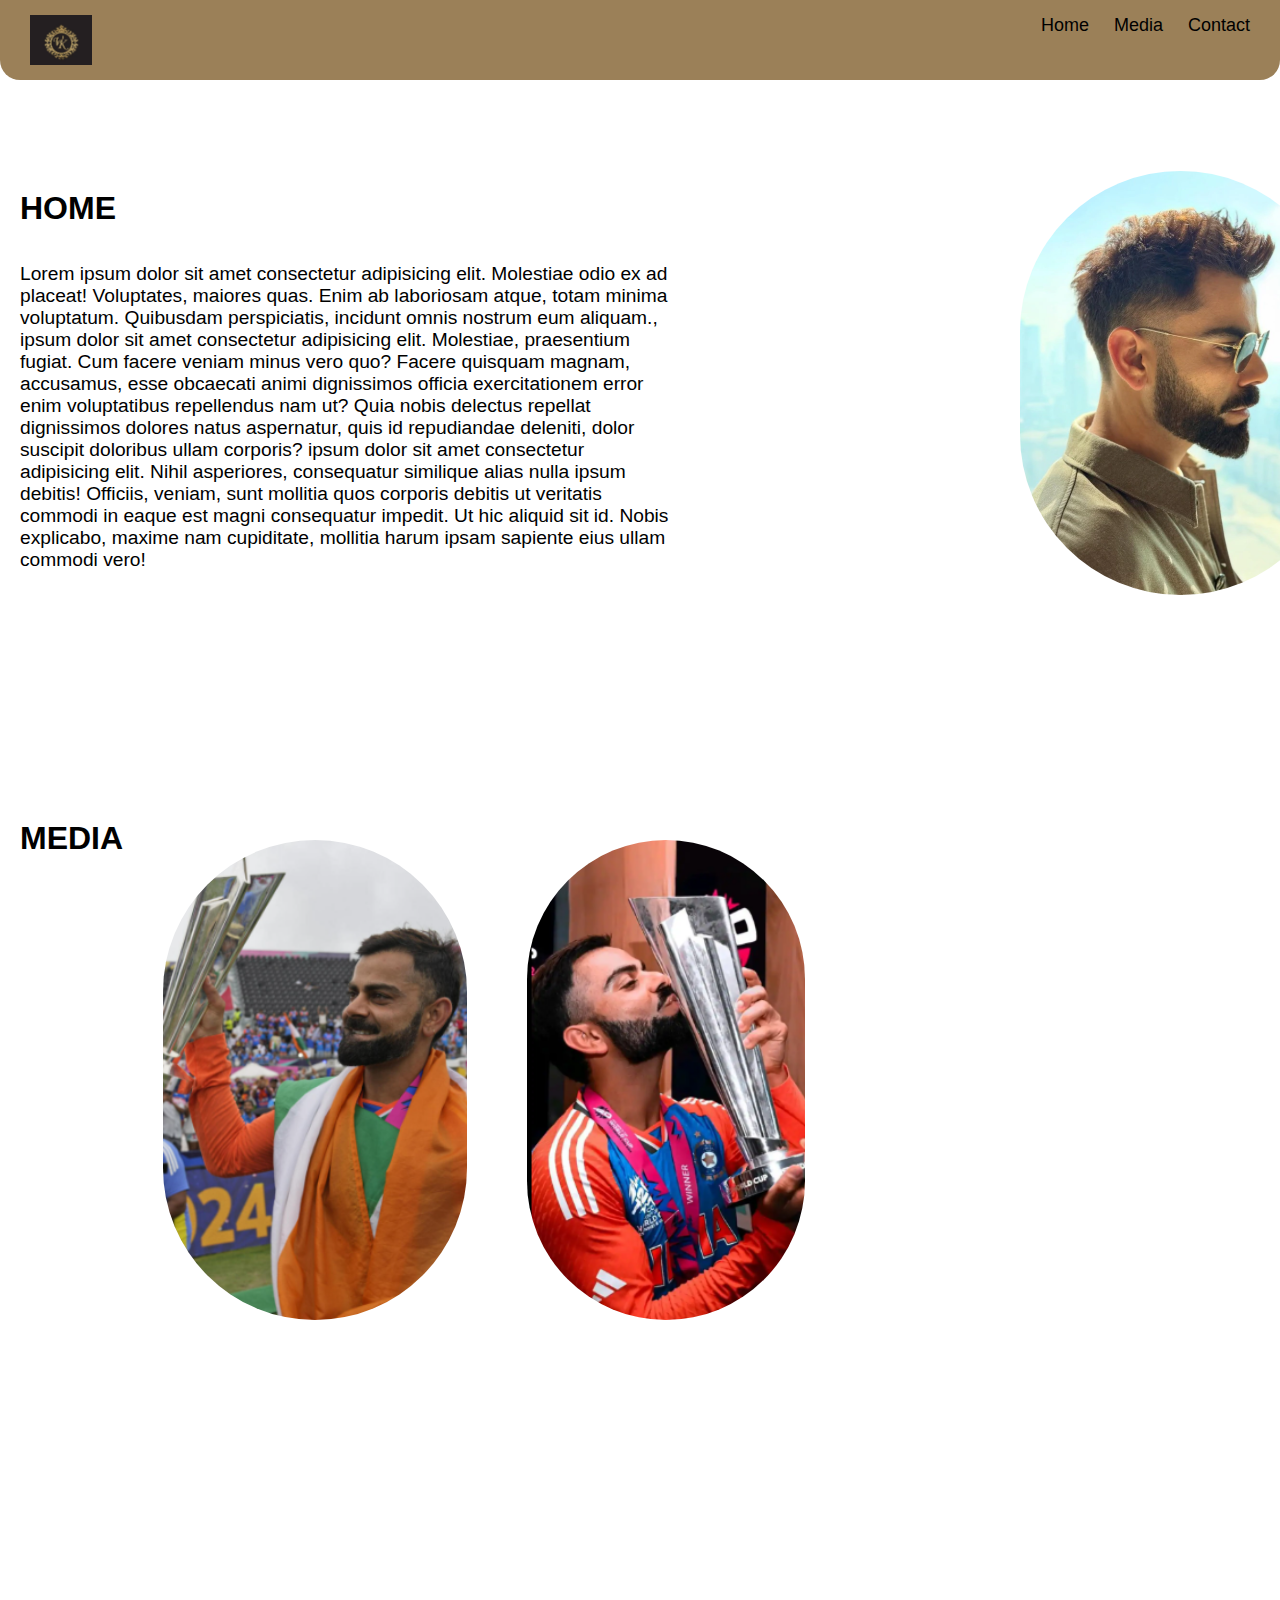
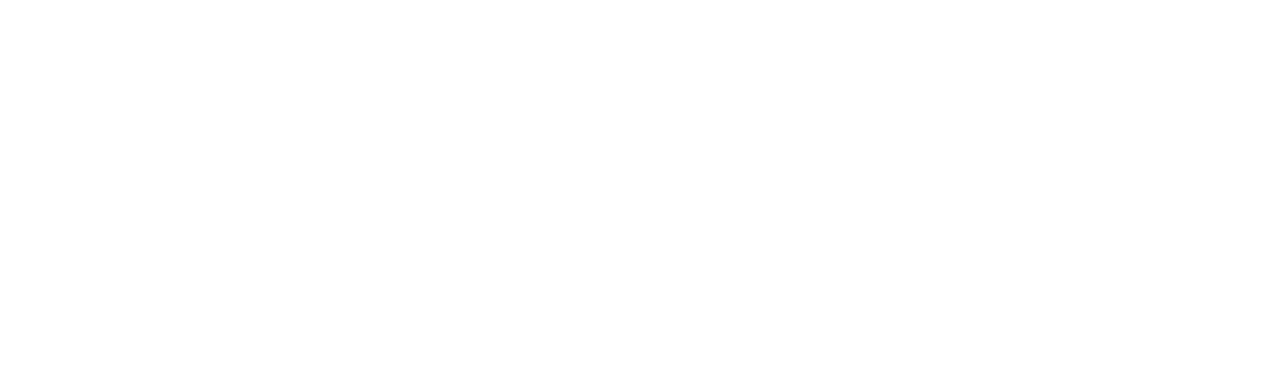
<file: demo-main/index.html>
<!DOCTYPE html>
<html lang="en">
<head>
  <meta charset="UTF-8" />
  <meta name="viewport" content="width=device-width, initial-scale=1.0"/>
  
  <title>all elements</title>
</head>
<body>
  <link rel="stylesheet" href="style.css">
  <header>
    <nav class="navbar">
      <img src="Screenshot 2025-05-06 153829.png">
      <ul>
        <li><a href="#Home">Home</a></li>
        <li><a href="#Media">Media</a></li>
        <li><a href="#Form">Contact</a></li> 
      </ul>
    </nav>
  </header>
  <main>
    <section id="Home">
      <h1>HOME</h1><br><br>
      <p>Lorem ipsum dolor sit amet consectetur adipisicing elit. Molestiae odio ex ad placeat! Voluptates, maiores quas. Enim ab laboriosam atque, totam minima voluptatum. Quibusdam perspiciatis, incidunt omnis nostrum eum aliquam., ipsum dolor sit amet consectetur adipisicing elit. Molestiae, praesentium fugiat. Cum facere veniam minus vero quo? Facere quisquam magnam, accusamus, esse obcaecati animi dignissimos officia exercitationem error enim voluptatibus repellendus nam ut? Quia nobis delectus repellat dignissimos dolores natus aspernatur, quis id repudiandae deleniti, dolor suscipit doloribus ullam corporis? ipsum dolor sit amet consectetur adipisicing elit. Nihil asperiores, consequatur similique alias nulla ipsum debitis! Officiis, veniam, sunt mollitia quos corporis debitis ut veritatis commodi in eaque est magni consequatur impedit. Ut hic aliquid sit id. Nobis explicabo, maxime nam cupiditate, mollitia harum ipsam sapiente eius ullam commodi vero! </p>
      <img src="Screenshot 2025-05-06 143924.png" alt="virat">
    </section>
    <section id="Media">
      <h1>MEDIA</h1><br><br><br>
      <br>
      <img src="Screenshot 2025-05-06 152507.png">
      <img src="Screenshot 2025-05-06 152536.png">
    </section>
    <section>
  </main>

  
</body>
</html>
</file>
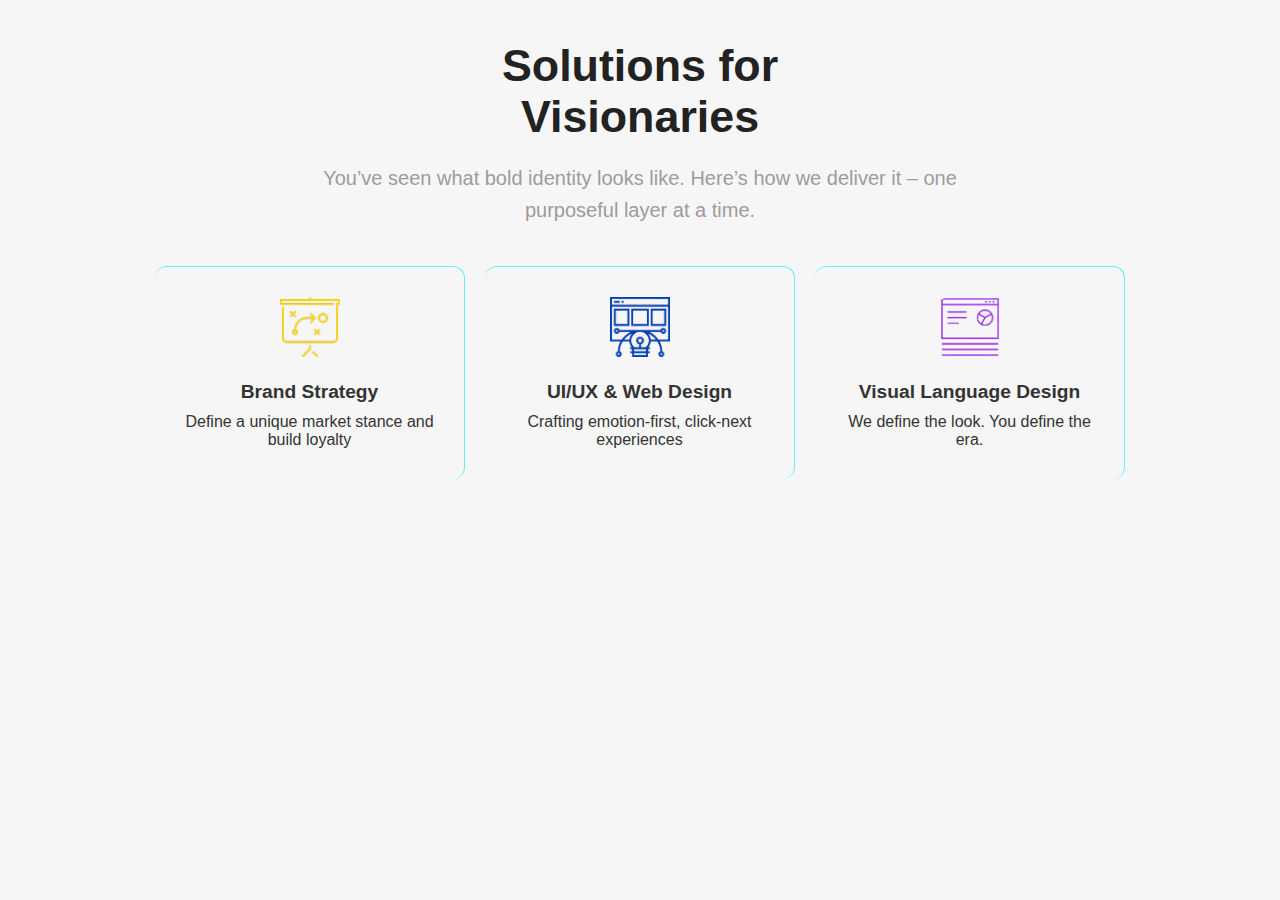
<file: phelix/index.html>
<!DOCTYPE html>
<html lang="en">
<head>
  <meta charset="UTF-8">
  <meta name="viewport" content="width=device-width, initial-scale=1.0">
  <title>Solutions for Visionaries</title>
  <link rel="stylesheet" href="style.css">
</head>
<body>
  <div class="divclass">
    <h1>Solutions for<br> Visionaries</h1>
    <p class="paragraph">
      You’ve seen what bold identity looks like. Here’s how we deliver it – one purposeful layer at a time.
    </p>

    <div class="images-div">
      <div class="images">
        <img src="img1-removebg-preview.png"alt="Brand Strategy Icon" />
        <h3>Brand Strategy</h3>
        <p>Define a unique market stance and build loyalty</p>
      </div>
      <div class="images">
        <img src="img2-removebg-preview.png" alt="UI/UX Icon" />
        <h3>UI/UX & Web Design</h3>
        <p>Crafting emotion-first, click-next experiences</p>
      </div>
      <div class="images">
        <img src="img3-removebg-preview.png" alt="Visual Design Icon" />
        <h3>Visual Language Design</h3>
        <p>We define the look. You define the era.</p>
      </div>
    </div>
  </div>
</body>
</html>
</file>
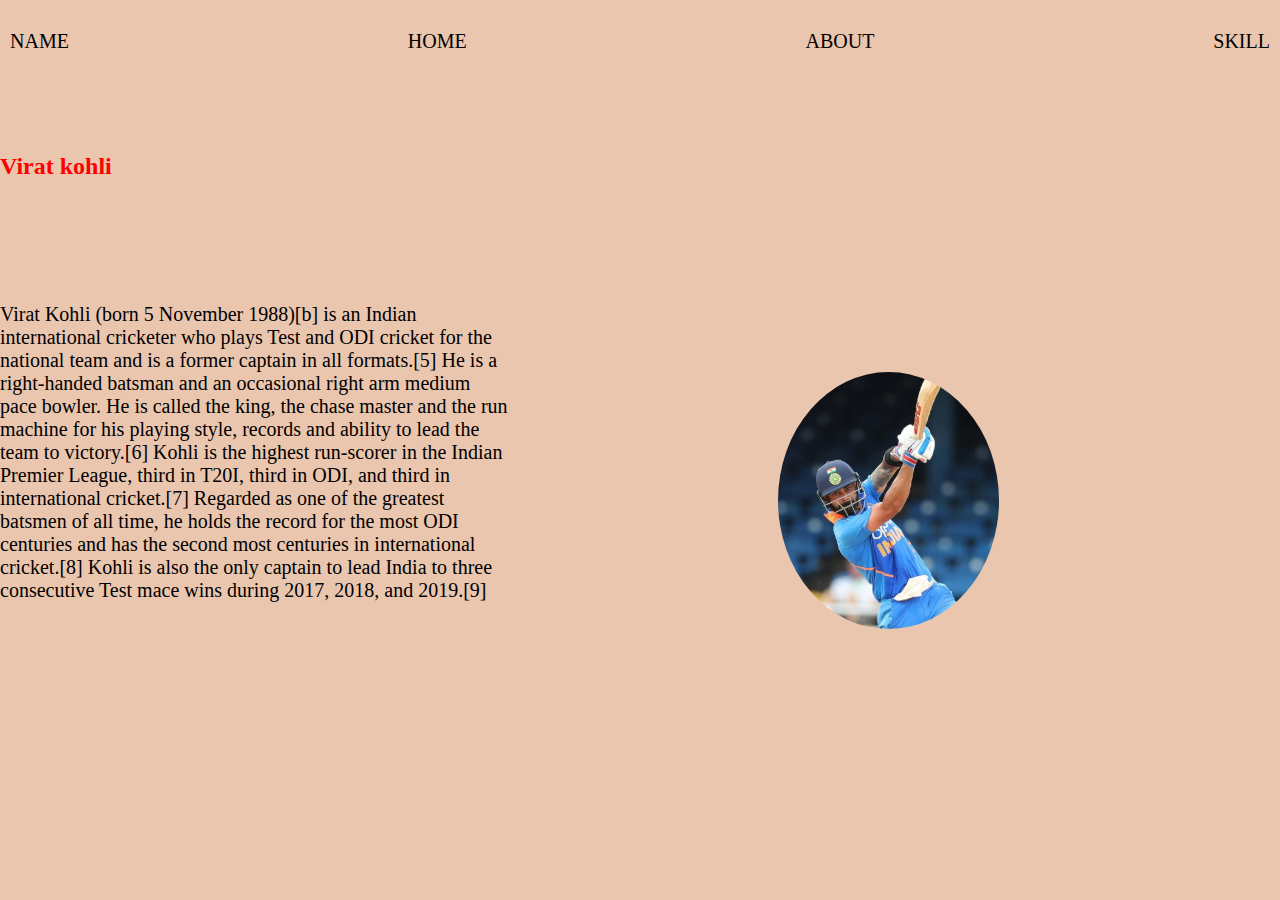
<file: portfolio/index.html>
<!DOCTYPE html>
<html lang="en">
<head>
    <meta charset="UTF-8">
    <meta name="viewport" content="width=device-width, initial-scale=1.0">
    <title>portfolio</title>
    <link rel="preconnect" href="https://fonts.googleapis.com">
<link rel="preconnect" href="https://fonts.gstatic.com" crossorigin>
<link href="https://fonts.googleapis.com/css2?family=PT+Serif:ital,wght@0,400;0,700;1,400;1,700&display=swap" rel="stylesheet">
<link rel="stylesheet" href="style.css">
</head>
<body>
    <header>
        <nav class="navigator">
            <ul>
                <li>NAME</li>
                <li>HOME</li>
                <li>ABOUT</li>
                <li>SKILL</li>
            </ul>
        </nav>
    </header>
    <div class="main">
             <div class="name">
                 <h2>Virat kohli</h2>
                 <p>Virat Kohli (born 5 November 1988)[b] is an Indian international cricketer who plays Test and ODI cricket for the national team and is a former captain in all formats.[5] He is a right-handed batsman and an occasional right arm medium pace bowler. He is called the king, the chase master and the run machine for his playing style, records and ability to lead the team to victory.[6] Kohli is the highest run-scorer in the Indian Premier League, third in T20I, third in ODI, and third in international cricket.[7] Regarded as one of the greatest batsmen of all time, he holds the record for the most ODI centuries and has the second most centuries in international cricket.[8] Kohli is also the only captain to lead India to three consecutive Test mace wins during 2017, 2018, and 2019.[9]</p>

             </div>
             <div class="image">
                <img src="Screenshot 2025-05-03 154751.png" alt="my photo">
            </div>
             

    </div>
    
</body>
</html>
</file>
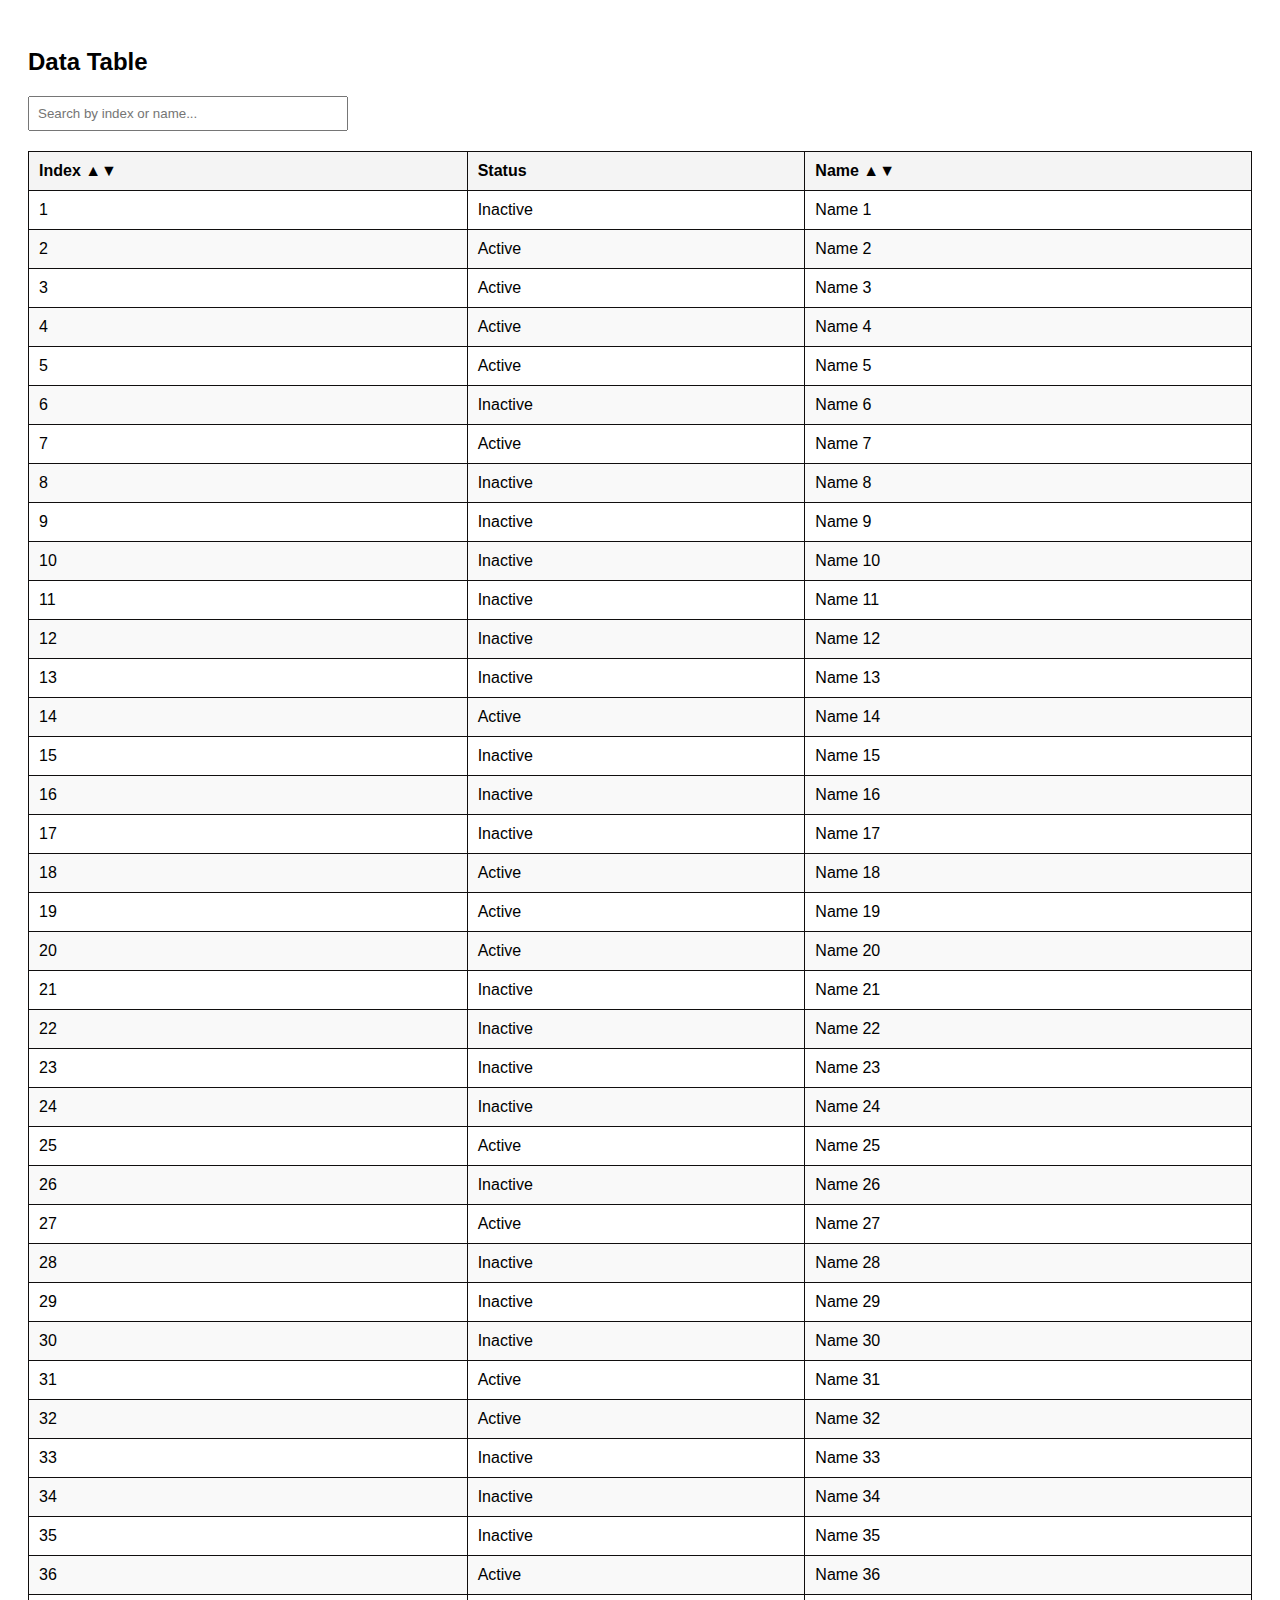
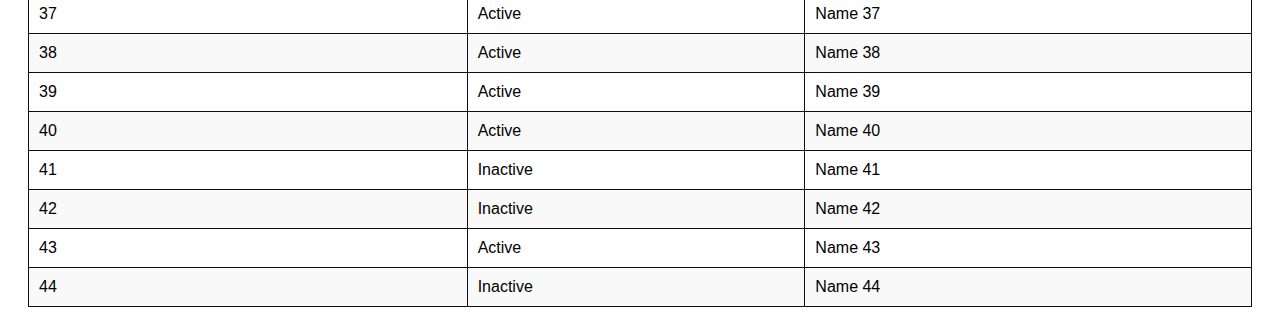
<file: wowww/index.html>
<!DOCTYPE html>
<html lang="en">
<head>
  <meta charset="UTF-8">
  <title>Data Table</title>
  <link rel="stylesheet" href="styles.css">
</head>
<body>

  <h2>Data Table</h2>
  <input type="text" id="searchInput" placeholder="Search by index or name..." onkeyup="searchTable()">

  <table id="dataTable">
    <thead>
      <tr>
        <th onclick="sortTable(0)">Index ▲▼</th>
        <th>Status</th>
        <th onclick="sortTable(2)">Name ▲▼</th>
      </tr>
    </thead>
    <tbody id="tableBody">
 
    </tbody>
  </table>

  <script src="script.js"></script>
</body>
</html>
</file>
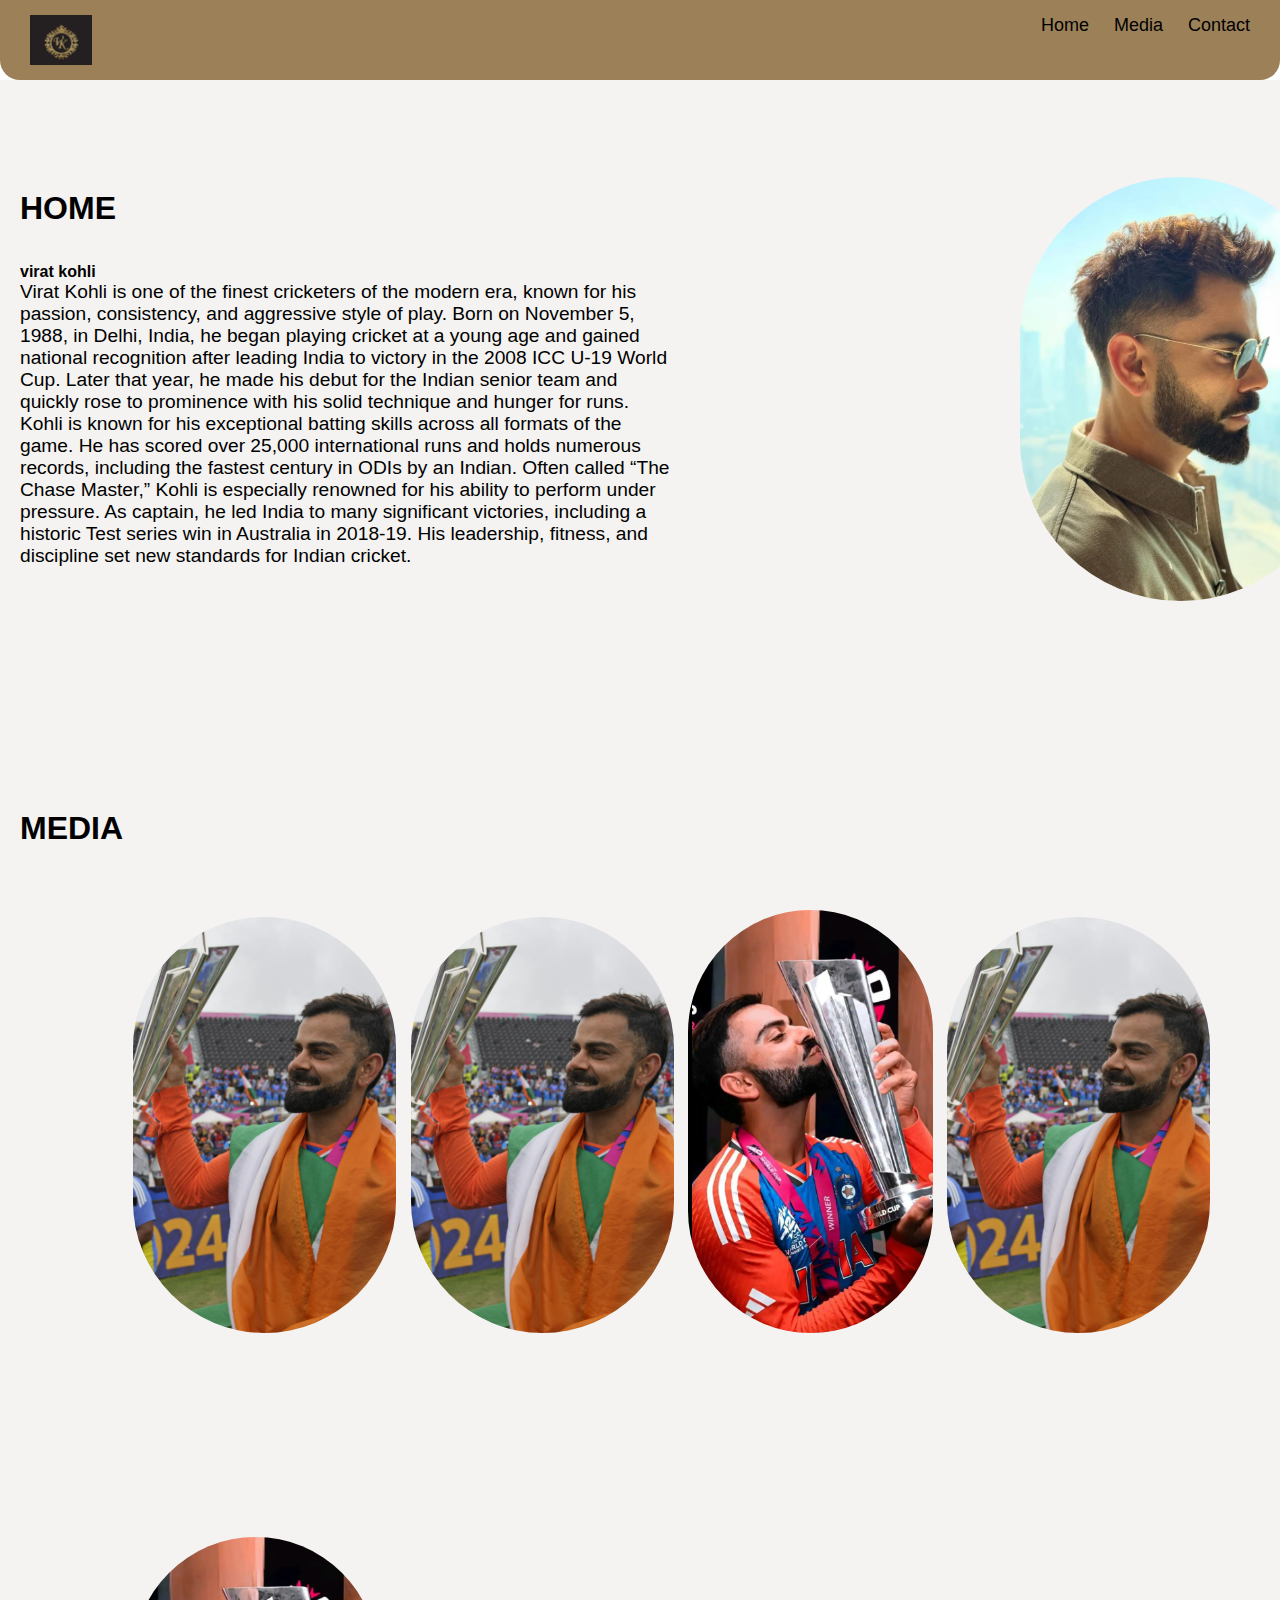
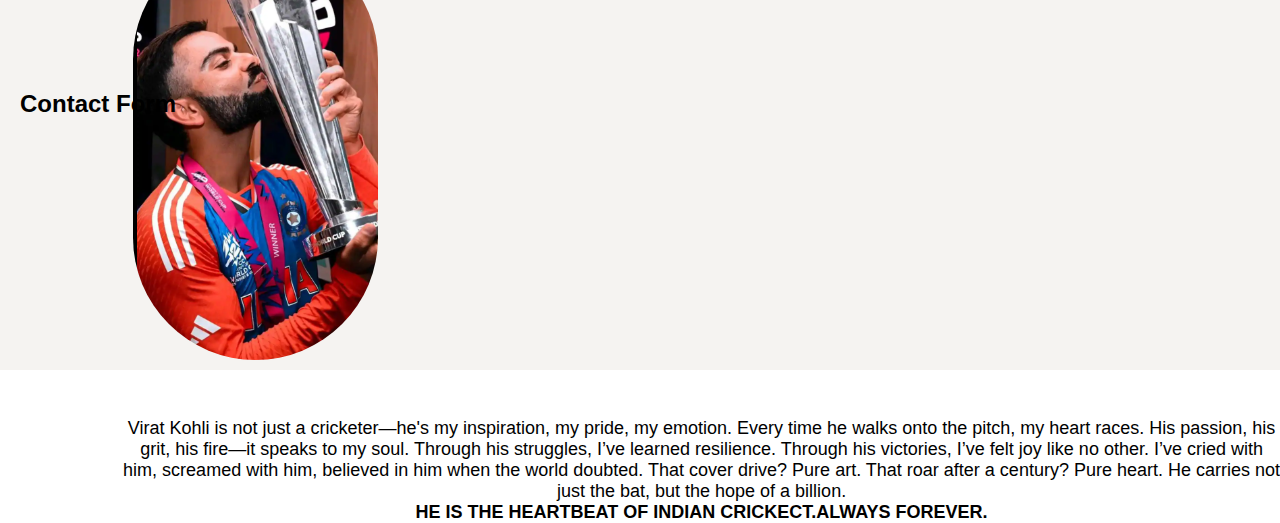
<file: demoapp/demo-main/index.html>
<!DOCTYPE html>
<html lang="en">
<head>
  <meta charset="UTF-8" />
  <meta name="viewport" content="width=device-width, initial-scale=1.0"/>
  
  <title>all elements</title>
</head>
<body>
  <link rel="stylesheet" href="style.css">
  <header>
    <nav class="navbar">
      <img src="Screenshot 2025-05-06 153829.png">
      <ul>
        <li><a href="#Home">Home</a></li>
        <li><a href="#Media">Media</a></li>
        <li><a href="#Form">Contact</a></li> 
      </ul>
    </nav>
  </header>
  <main>
    <section id="Home">
      <h1>HOME</h1><br><br>
      <h4>virat kohli</h4>
      <p>Virat Kohli is one of the finest cricketers of the modern era, known for his passion, consistency, and aggressive style of play. Born on November 5, 1988, in Delhi, India, he began playing cricket at a young age and gained national recognition after leading India to victory in the 2008 ICC U-19 World Cup. Later that year, he made his debut for the Indian senior team and quickly rose to prominence with his solid technique and hunger for runs. Kohli is known for his exceptional batting skills across all formats of the game. He has scored over 25,000 international runs and holds numerous records, including the fastest century in ODIs by an Indian. Often called “The Chase Master,” Kohli is especially renowned for his ability to perform under pressure. As captain, he led India to many significant victories, including a historic Test series win in Australia in 2018-19. His leadership, fitness, and discipline set new standards for Indian cricket. 
      <img src="Screenshot 2025-05-06 143924.png" alt="virat">
    </section>
    <section id="Media">
      <h1>MEDIA</h1>
      <br>
      <div>
        <img src="Screenshot 2025-05-06 152507.png" alt="vk">
        <img src="Screenshot 2025-05-06 152507.png" alt="vk2">
        <img src="Screenshot 2025-05-06 152536.png" alt="vk3">
        <img src="Screenshot 2025-05-06 152507.png" alt="vk4">
        <img src="Screenshot 2025-05-06 152536.png" alt="vk5"><br><br><br><br>
        <p>Virat Kohli is not just a cricketer—he's my inspiration, my pride, my emotion. Every time he walks onto the pitch, my heart races. His passion, his grit, his fire—it speaks to my soul. Through his struggles, I’ve learned resilience. Through his victories, I’ve felt joy like no other. I’ve cried with him, screamed with him, believed in him when the world doubted. That cover drive? Pure art. That roar after a century? Pure heart. He carries not just the bat, but the hope of a billion. <br><b>HE IS THE HEARTBEAT OF INDIAN CRICKECT.ALWAYS FOREVER.</b> 
        </p>
      </div>
    </section>
    <section id="Form">
      <h2>Contact Form</h2>

    </section>
  </main>

  
</body>
</html>
</file>
<file: demo-main/style.css>
*{
    box-sizing: border-box;
    margin: 0%;
    padding: 0%;
    color: rgb(0, 0, 0);
}
.navbar{
    font-family: 'Lucida Sans', 'Lucida Sans Regular', 'Lucida Grande', 'Lucida Sans Unicode', Geneva, Verdana, sans-serif;
    display: flex;
    justify-content: space-between;
    padding: 15px 30px;
    border-bottom-right-radius:20px ;
    border-bottom-left-radius: 20px; 
    background-color: rgb(155, 128, 88);
    
}
.navbar img{
    height: 50px;
    width: auto;
    margin-right: 50px;
    cursor: pointer;
}
.navbar ul li a{
    text-decoration: none;
    font-size: large;
    font-weight: 100;

} 
.navbar ul{
    display: flex;
    list-style: none;
    gap: 25px;
}
section{
    height: 70vh;
}
#Home{
    margin-left: 20px;
    padding-top:110px;
    font-family:'Lucida Sans', 'Lucida Sans Regular', 'Lucida Grande', 'Lucida Sans Unicode', Geneva, Verdana, sans-serif ;
    
}
#Home p{
    font-family: 'Lucida Sans', 'Lucida Sans Regular', 'Lucida Grande', 'Lucida Sans Unicode', Geneva, Verdana, sans-serif;
    width: 650px;
    font-size: larger;
}
#Home img{
  position: relative;
  bottom: 400px;
  margin-left: 1000px;
  display: flex;
  border-radius: 1000px;
}
#Media{
    margin-left: 20px;
    padding-top:110px;
    font-family:'Lucida Sans', 'Lucida Sans Regular', 'Lucida Grande', 'Lucida Sans Unicode', Geneva, Verdana, sans-serif ;
    display: flex;

    
}
p{
    font-family: 'Lucida Sans', 'Lucida Sans Regular', 'Lucida Grande', 'Lucida Sans Unicode', Geneva, Verdana, sans-serif;
}
#Media img{
  bottom: 50px;
  margin-left: 20PX;
  border-radius: 1000px;
  bottom: 200px;
  display: inline-block;
  padding: 20px;
}
</file>
<file: phelix/style.css>
* {
    margin: 0;
    padding: 0;
    box-sizing: border-box;
    font-family: 'inter',sans-serif;
}

body {
    background: #f6f6f6;
    color: #333;
    padding: 40px 20px;
}

.divclass {
    max-width: 1000px;
    margin: 0 auto;
    text-align: center;
    padding: 0 15px;
}

h1 {
    font-size: 2.8rem;
    font-weight: 700;
    color: #222;
    margin-bottom: 20px;
}

.paragraph {
    margin-top: 10px;
    font-size: 1.25rem;
    color: #a19a9a;
    line-height: 1.6;
    max-width: 700px;
    margin-left: auto;
    margin-right: auto;
}

.images-div {
    display: flex;
    justify-content: center;
    gap: 20px;
    margin-top: 40px;
    flex-wrap: wrap;
}

.images {
    flex: 1 1 300px;
    background: #f6f6f6;
    border-radius: 12px;
    padding: 30px 20px;
    border-top: 1px solid rgb(97, 240, 245);
    border-right: 1px solid rgb(97, 240, 245);
    transition: transform 0.2s;
    max-width: 100%;
}
.images:hover {
    transform: translateY(-10px);
}

.images img {
    width: 60px;
    margin-bottom: 20px;
}
.images h3 {
    font-size: 1.2rem;
    margin-bottom: 10px;
}
</file>
<file: portfolio/style.css>
body{
    margin: 0px;
    padding: 0px;
    background-color:rgb(235, 198, 174);
}
.navigator ul{
    cursor: pointer;
    align-items: center;
    list-style: none;
    display: flex;
    justify-content:space-between;
    font-size: 10px;
    padding: 10px;
    font-size: 20px;
}

.name h2{
    height: 200px;
    position: relative;
    top: 70px;
    color: red;
}
.name p{
    position: relative;
    width:40%;
    font-size: 20px;
    
}
.image{
    position:relative;
    left:-220px;

}
.image img{
    margin-left: 78%;
    border-radius: 90%;
    object-fit: contain;
    position: relative;
    top: -250px;


    
}
</file>
<file: wowww/styles.css>
body {
    font-family: Arial, sans-serif;
    padding: 20px;
  }
  
  input[type="text"] {
    margin-bottom: 10px;
    padding: 8px;
    width: 300px;
  }
  
  table {
    width: 100%;
    border-collapse: collapse;
    margin-top: 10px;
  }
  
  th, td {
    padding: 10px;
    border: 1px solid #100e0e;
    text-align: left;
  }
  
  th {
    cursor: pointer;
    background-color: #f4f4f4;
  }
  
  tr:nth-child(even) {
    background-color: #f9f9f9;
  }
</file>
<file: demoapp/demo-main/style.css>
*{
    box-sizing: border-box;
    margin: 0%;
    padding: 0%;
    color: rgb(0, 0, 0);
}
.navbar{
    font-family: 'Lucida Sans', 'Lucida Sans Regular', 'Lucida Grande', 'Lucida Sans Unicode', Geneva, Verdana, sans-serif;
    display: flex;
    justify-content: space-between;
    padding: 15px 30px;
    border-bottom-right-radius:20px ;
    border-bottom-left-radius: 20px; 
    background-color: rgb(155, 128, 88);
   
}
main{
  background-color: rgb(245, 243, 241);
}
.navbar img{
    height: 50px;
    width: auto;
    margin-right: 50px;
    cursor: pointer;
}
.navbar ul li a{
    text-decoration: none;
    font-size: large;
    font-weight: 100;

} 
.navbar ul{
    display: flex;
    list-style: none;
    gap: 25px;
}
section{
    height: 70vh;
}
#Home{
    margin-left: 20px;
    padding-top:110px;
    font-family:'Lucida Sans', 'Lucida Sans Regular', 'Lucida Grande', 'Lucida Sans Unicode', Geneva, Verdana, sans-serif ;
    
}
#Home p{
    font-family: 'Lucida Sans', 'Lucida Sans Regular', 'Lucida Grande', 'Lucida Sans Unicode', Geneva, Verdana, sans-serif;
    width: 650px;
    font-size: larger;
}
#Home img{
  position: relative;
  bottom: 390px;
  margin-left: 1000px;
  display: flex;
  border-radius: 1000px;
  cursor: pointer;
}
#Media{
    margin-left: 20px;
    font-family:'Lucida Sans', 'Lucida Sans Regular', 'Lucida Grande', 'Lucida Sans Unicode', Geneva, Verdana, sans-serif ;
    display: flex;  
}
#Media h1{
    padding-top:100px ;
}
#Media img{
  bottom: 50px;
  margin-left: 10PX;
  border-radius: 1000px;
  cursor: pointer;
  margin-top: 200px;
}
#Media p{
    font-family: 'Lucida Sans', 'Lucida Sans Regular', 'Lucida Grande', 'Lucida Sans Unicode', Geneva, Verdana, sans-serif;
    
    text-align: center;
    font-size: large;
}
#Form h2{
  padding-top:350px;
  font-family: 'Lucida Sans', 'Lucida Sans Regular', 'Lucida Grande', 'Lucida Sans Unicode', Geneva, Verdana, sans-serif;
  margin-left: 20px;
}
</file>
